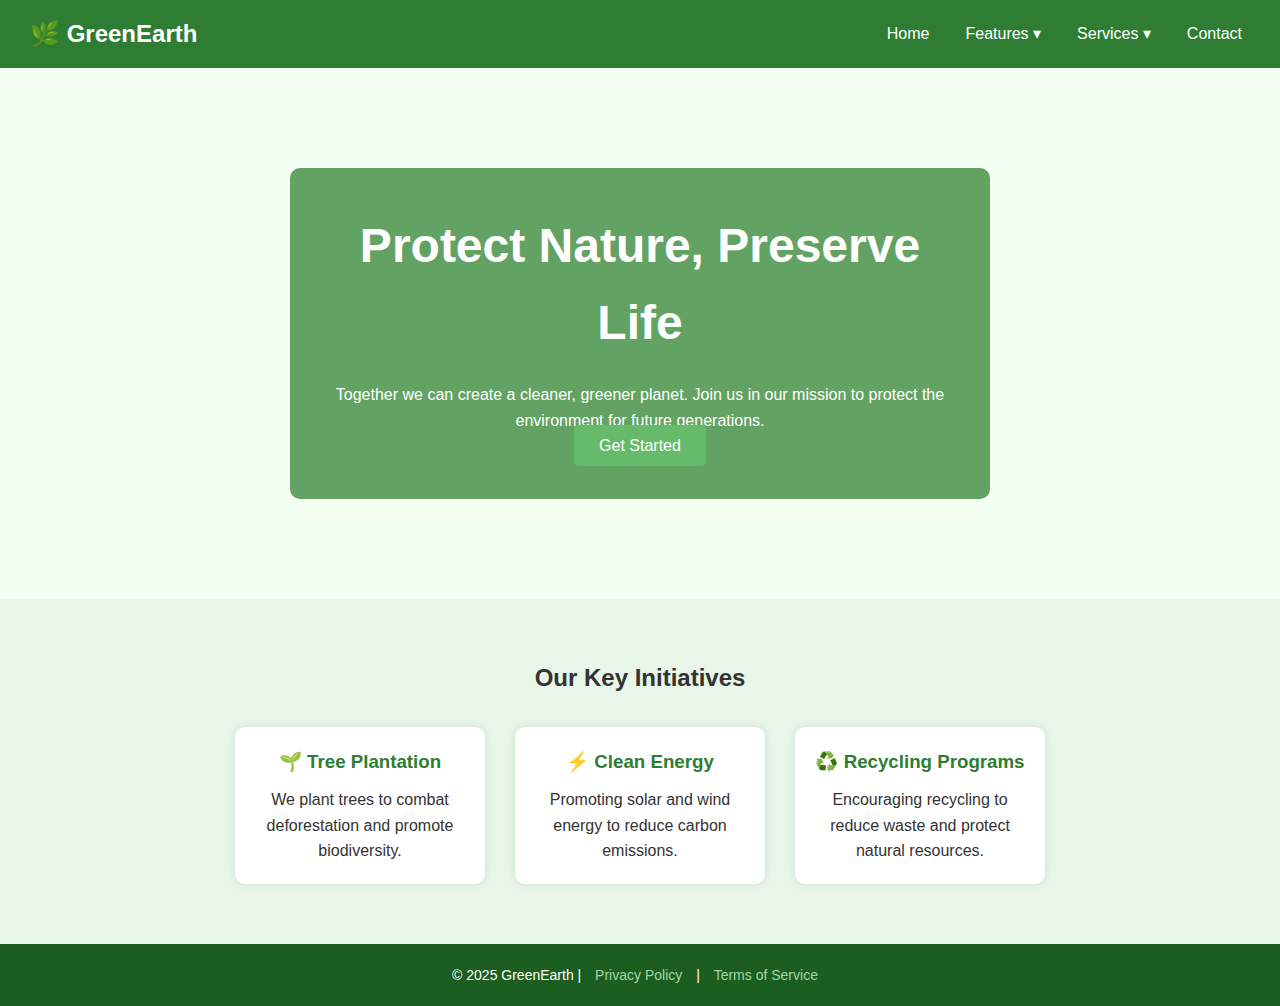
<file: index.html>
<!DOCTYPE html>
<html lang="en">
<head>
  <meta charset="UTF-8" />
  <meta name="viewport" content="width=device-width, initial-scale=1.0" />
  <title>GreenEarth - Protect Nature</title>
  <link rel="stylesheet" href="style.css" />
</head>
<body>
  <!-- Header -->
  <header>
    <div class="logo">🌿 GreenEarth</div>
    <nav>
      <ul class="navbar">
        <li><a href="#">Home</a></li>
        <li class="dropdown">
          <a href="#">Features ▾</a>
          <ul class="dropdown-menu">
            <li><a href="tree.html">Tree Plantation</a></li>
            <li><a href="clean.html">Clean Energy</a></li>
            <li><a href="recycling.html">Recycling</a></li>
          </ul>
        </li>
        <li class="dropdown">
          <a href="#">Services ▾</a>
          <ul class="dropdown-menu">
            <li><a href="#">Consulting</a></li>
            <li><a href="#">Awareness Campaigns</a></li>
            <li><a href="#">Workshops</a></li>
          </ul>
        </li>
        <li><a href="#">Contact</a></li>
      </ul>
    </nav>
  </header>

  <!-- Hero Section -->
  <section class="hero">
    <div class="hero-content">
      <h1>Protect Nature, Preserve Life</h1>
      <p>Together we can create a cleaner, greener planet. Join us in our mission to protect the environment for future generations.</p>
      <a href="#" class="cta-button">Get Started</a>
    </div>
  </section>

  <!-- Features Section -->
  <section class="features">
    <h2>Our Key Initiatives</h2>
    <div class="feature-grid">
      <div class="feature">
        <h3>🌱 Tree Plantation</h3>
        <p>We plant trees to combat deforestation and promote biodiversity.</p>
      </div>
      <div class="feature">
        <h3>⚡ Clean Energy</h3>
        <p>Promoting solar and wind energy to reduce carbon emissions.</p>
      </div>
      <div class="feature">
        <h3>♻️ Recycling Programs</h3>
        <p>Encouraging recycling to reduce waste and protect natural resources.</p>
      </div>
    </div>
  </section>

  <!-- Footer -->
  <footer>
    <p>© 2025 GreenEarth | <a href="#">Privacy Policy</a> | <a href="#">Terms of Service</a></p>
  </footer>
</body>
</html>
</file>
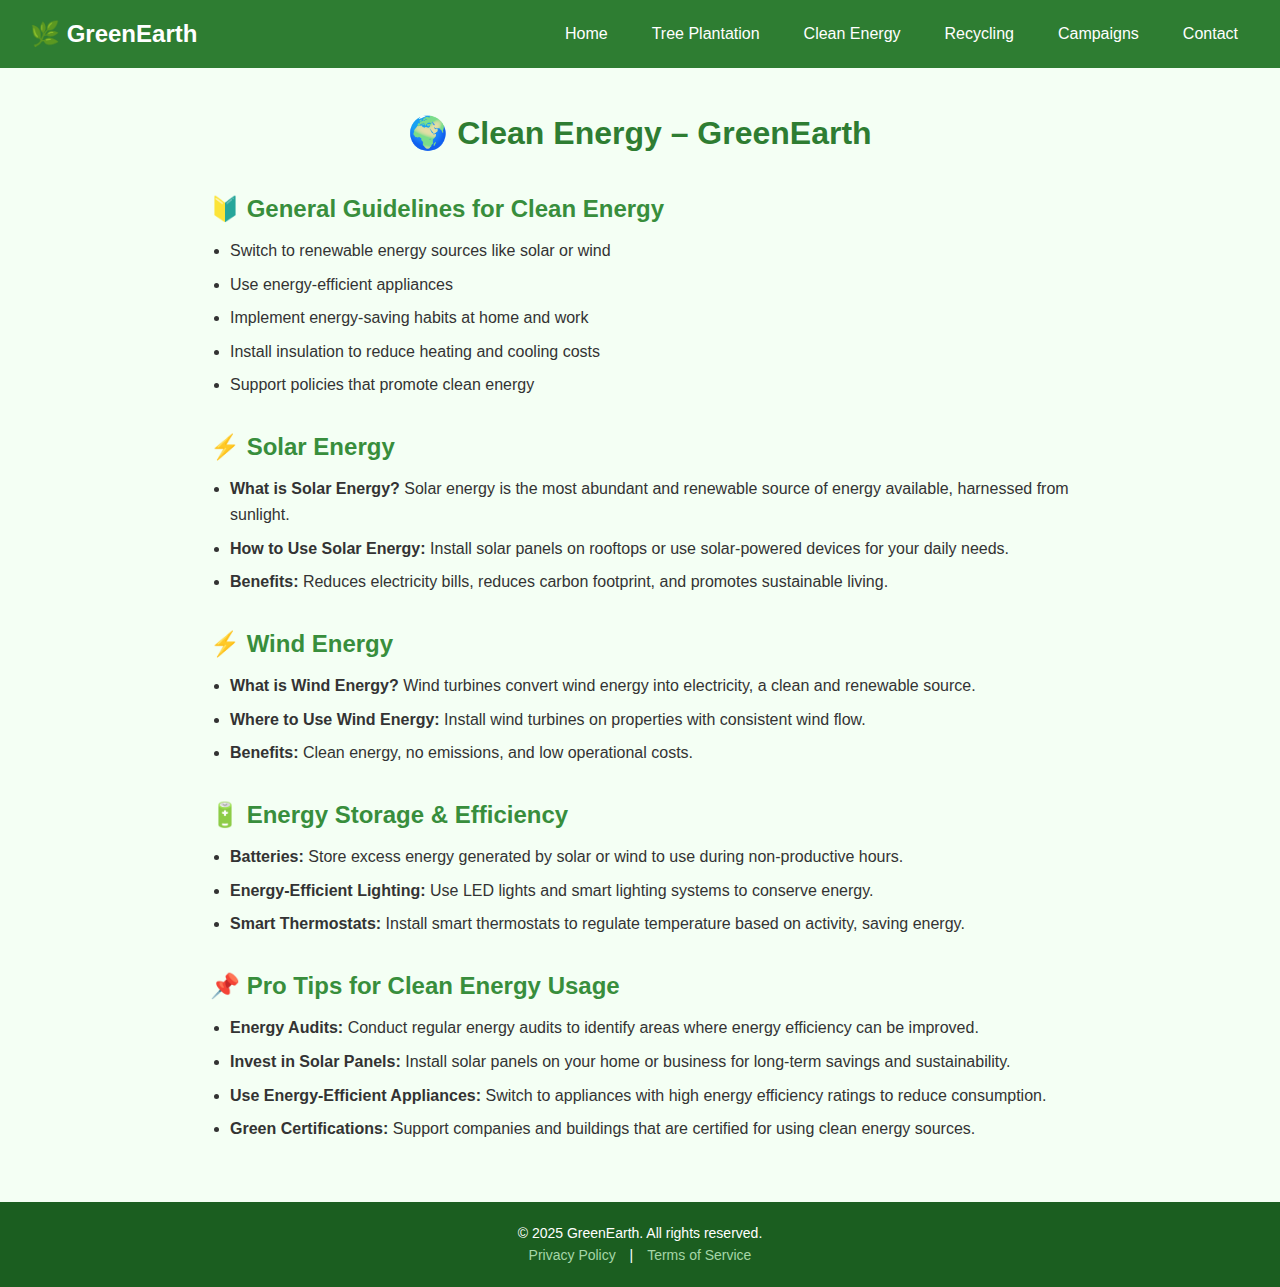
<file: clean.html>
<!DOCTYPE html>
<html lang="en">
<head>
  <meta charset="UTF-8" />
  <meta name="viewport" content="width=device-width, initial-scale=1.0" />
  <title>Clean Energy – GreenEarth</title>
  <link rel="stylesheet" href="style.css" />
</head>
<body>

  <!-- Header -->
  <header>
    <div class="logo">🌿 GreenEarth</div>
    <nav>
      <ul>
        <li><a href="index.html">Home</a></li>
        <li><a href="plantation.html">Tree Plantation</a></li>
        <li><a href="clean-energy.html">Clean Energy</a></li>
        <li><a href="recycling.html">Recycling</a></li>
        <li><a href="campaigns.html">Campaigns</a></li>
        <li><a href="contact.html">Contact</a></li>
      </ul>
    </nav>
  </header>

  <!-- Content Section -->
  <section class="info-section">
    <h2>🌍 Clean Energy – GreenEarth</h2>

    <h3>🔰 General Guidelines for Clean Energy</h3>
    <ul>
      <li>Switch to renewable energy sources like solar or wind</li>
      <li>Use energy-efficient appliances</li>
      <li>Implement energy-saving habits at home and work</li>
      <li>Install insulation to reduce heating and cooling costs</li>
      <li>Support policies that promote clean energy</li>
    </ul>

    <h3>⚡ Solar Energy</h3>
    <ul>
      <li><strong>What is Solar Energy?</strong> Solar energy is the most abundant and renewable source of energy available, harnessed from sunlight.</li>
      <li><strong>How to Use Solar Energy:</strong> Install solar panels on rooftops or use solar-powered devices for your daily needs.</li>
      <li><strong>Benefits:</strong> Reduces electricity bills, reduces carbon footprint, and promotes sustainable living.</li>
    </ul>

    <h3>⚡ Wind Energy</h3>
    <ul>
      <li><strong>What is Wind Energy?</strong> Wind turbines convert wind energy into electricity, a clean and renewable source.</li>
      <li><strong>Where to Use Wind Energy:</strong> Install wind turbines on properties with consistent wind flow.</li>
      <li><strong>Benefits:</strong> Clean energy, no emissions, and low operational costs.</li>
    </ul>

    <h3>🔋 Energy Storage & Efficiency</h3>
    <ul>
      <li><strong>Batteries:</strong> Store excess energy generated by solar or wind to use during non-productive hours.</li>
      <li><strong>Energy-Efficient Lighting:</strong> Use LED lights and smart lighting systems to conserve energy.</li>
      <li><strong>Smart Thermostats:</strong> Install smart thermostats to regulate temperature based on activity, saving energy.</li>
    </ul>

    <h3>📌 Pro Tips for Clean Energy Usage</h3>
    <ul>
      <li><strong>Energy Audits:</strong> Conduct regular energy audits to identify areas where energy efficiency can be improved.</li>
      <li><strong>Invest in Solar Panels:</strong> Install solar panels on your home or business for long-term savings and sustainability.</li>
      <li><strong>Use Energy-Efficient Appliances:</strong> Switch to appliances with high energy efficiency ratings to reduce consumption.</li>
      <li><strong>Green Certifications:</strong> Support companies and buildings that are certified for using clean energy sources.</li>
    </ul>
  </section>

  <!-- Footer -->
  <footer>
    <p>&copy; 2025 GreenEarth. All rights reserved.</p>
    <a href="#">Privacy Policy</a> | 
    <a href="#">Terms of Service</a>
  </footer>

</body>
</html>
</file>
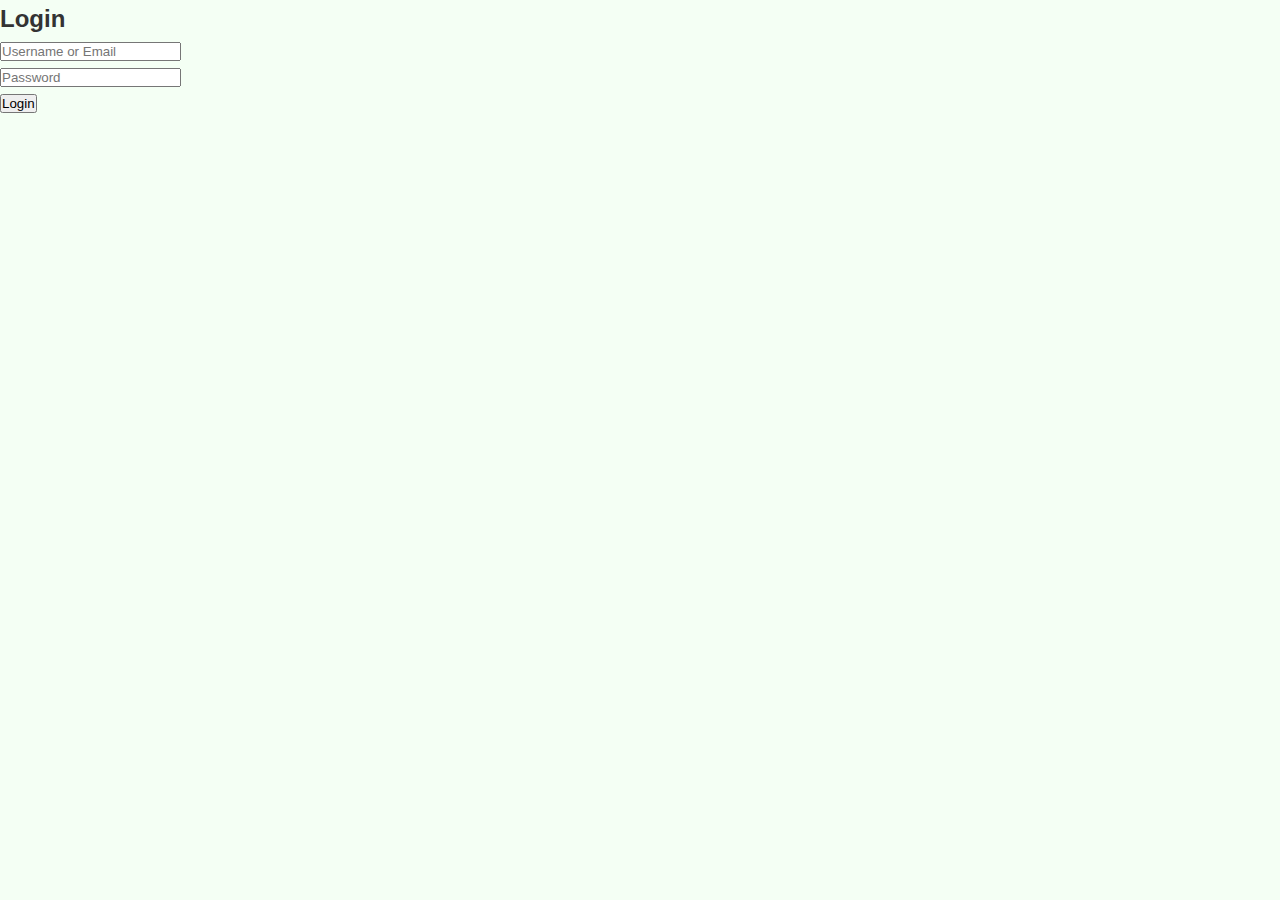
<file: login.html>
<!DOCTYPE html>
<html>
<head>
    <title>Login</title>
    <link rel="stylesheet" href="style.css">
</head>
<body>
    <form action="login.php" method="POST">
        <h2>Login</h2>
        <input type="text" name="username_email" placeholder="Username or Email" required><br>
        <input type="password" name="password" placeholder="Password" required><br>
        <button type="submit">Login</button>
    </form>
</body>
</html>
</file>
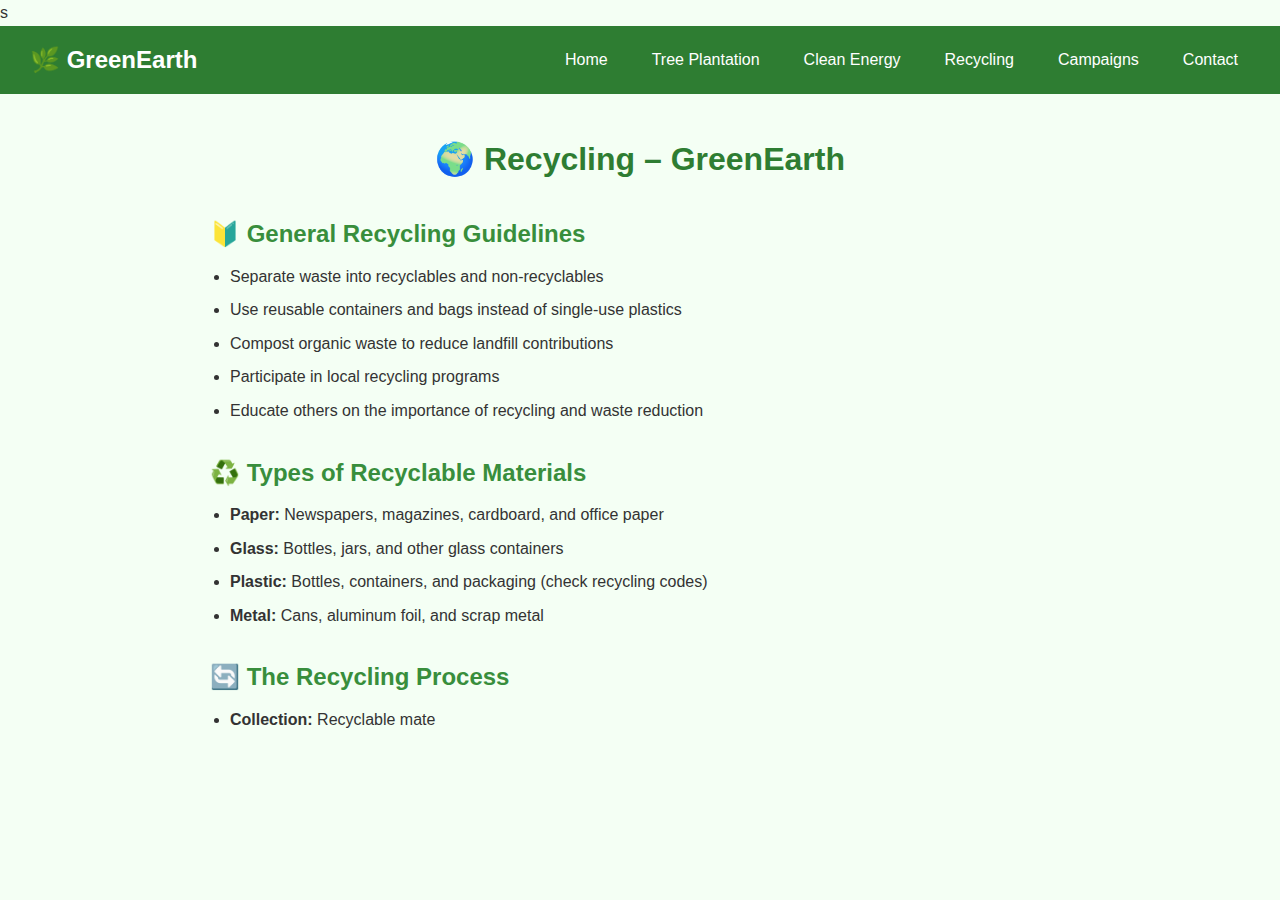
<file: recycling.html>
<!DOCTYPE html>
<html lang="en">
<head>
  <meta charset="UTF-8" />
  <meta name="viewport" content="width=device-width, initial-scale=1.0" />
  <title>Recycling – GreenEarth</title>
  <link rel="stylesheet" href="style.css" />
</head>
<body>

  <!-- Header -->s
  <header>
    <div class="logo">🌿 GreenEarth</div>
    <nav>
      <ul>
        <li><a href="index.html">Home</a></li>
        <li><a href="plantation.html">Tree Plantation</a></li>
        <li><a href="clean-energy.html">Clean Energy</a></li>
        <li><a href="recycling.html">Recycling</a></li>
        <li><a href="campaigns.html">Campaigns</a></li>
        <li><a href="contact.html">Contact</a></li>
      </ul>
    </nav>
  </header>

  <!-- Content Section -->
  <section class="info-section">
    <h2>🌍 Recycling – GreenEarth</h2>

    <h3>🔰 General Recycling Guidelines</h3>
    <ul>
      <li>Separate waste into recyclables and non-recyclables</li>
      <li>Use reusable containers and bags instead of single-use plastics</li>
      <li>Compost organic waste to reduce landfill contributions</li>
      <li>Participate in local recycling programs</li>
      <li>Educate others on the importance of recycling and waste reduction</li>
    </ul>

    <h3>♻️ Types of Recyclable Materials</h3>
    <ul>
      <li><strong>Paper:</strong> Newspapers, magazines, cardboard, and office paper</li>
      <li><strong>Glass:</strong> Bottles, jars, and other glass containers</li>
      <li><strong>Plastic:</strong> Bottles, containers, and packaging (check recycling codes)</li>
      <li><strong>Metal:</strong> Cans, aluminum foil, and scrap metal</li>
    </ul>

    <h3>🔄 The Recycling Process</h3>
    <ul>
      <li><strong>Collection:</strong> Recyclable mate
</file>
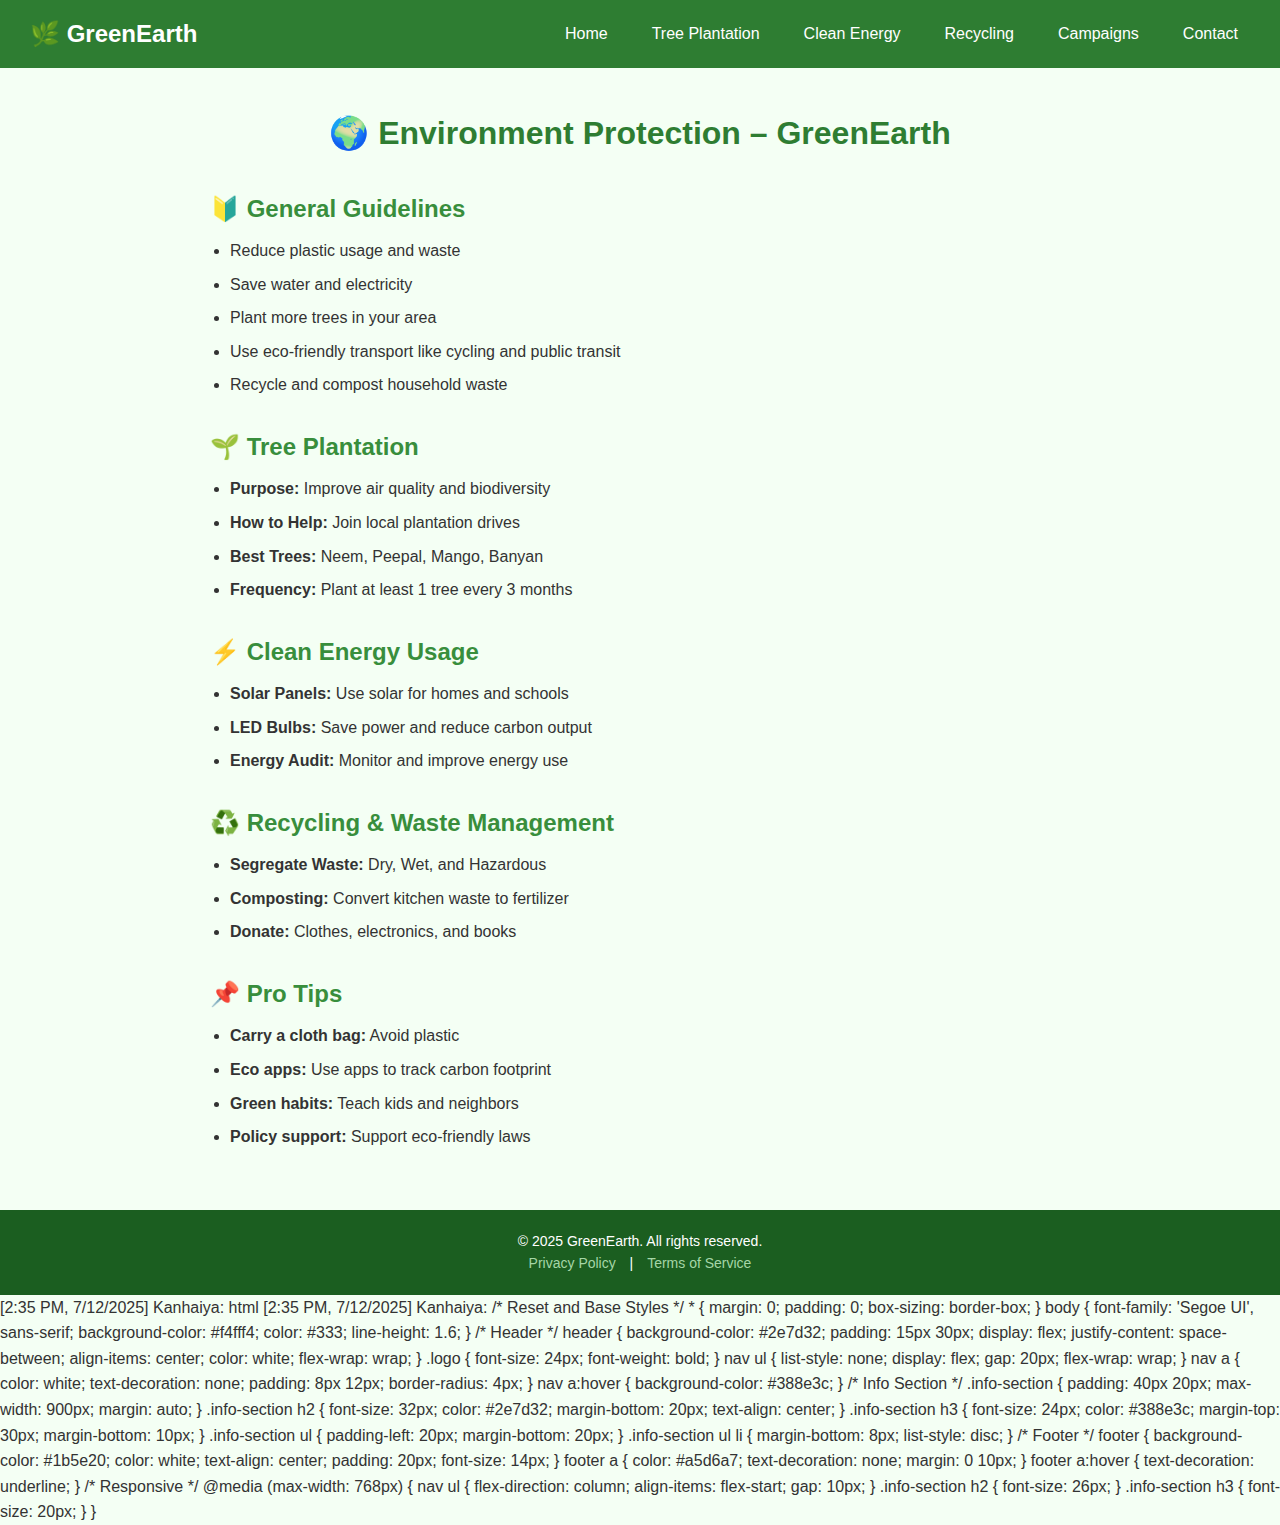
<file: tree.html>
<!DOCTYPE html>
<html lang="en">
<head>
  <meta charset="UTF-8" />
  <meta name="viewport" content="width=device-width, initial-scale=1.0" />
  <title>Environment Protection - GreenEarth</title>
  <link rel="stylesheet" href="style.css" />
</head>
<body>

  <!-- Header -->
  <header>
    <div class="logo">🌿 GreenEarth</div>
    <nav>
      <ul>
        <li><a href="index.html">Home</a></li>
        <li><a href="plantation.html">Tree Plantation</a></li>
        <li><a href="clean-energy.html">Clean Energy</a></li>
        <li><a href="recycling.html">Recycling</a></li>
        <li><a href="campaigns.html">Campaigns</a></li>
        <li><a href="contact.html">Contact</a></li>
      </ul>
    </nav>
  </header>

  <!-- Content Section -->
  <section class="info-section">
    <h2>🌍 Environment Protection – GreenEarth</h2>

    <h3>🔰 General Guidelines</h3>
    <ul>
      <li>Reduce plastic usage and waste</li>
      <li>Save water and electricity</li>
      <li>Plant more trees in your area</li>
      <li>Use eco-friendly transport like cycling and public transit</li>
      <li>Recycle and compost household waste</li>
    </ul>

    <h3>🌱 Tree Plantation</h3>
    <ul>
      <li><strong>Purpose:</strong> Improve air quality and biodiversity</li>
      <li><strong>How to Help:</strong> Join local plantation drives</li>
      <li><strong>Best Trees:</strong> Neem, Peepal, Mango, Banyan</li>
      <li><strong>Frequency:</strong> Plant at least 1 tree every 3 months</li>
    </ul>

    <h3>⚡ Clean Energy Usage</h3>
    <ul>
      <li><strong>Solar Panels:</strong> Use solar for homes and schools</li>
      <li><strong>LED Bulbs:</strong> Save power and reduce carbon output</li>
      <li><strong>Energy Audit:</strong> Monitor and improve energy use</li>
    </ul>

    <h3>♻️ Recycling & Waste Management</h3>
    <ul>
      <li><strong>Segregate Waste:</strong> Dry, Wet, and Hazardous</li>
      <li><strong>Composting:</strong> Convert kitchen waste to fertilizer</li>
      <li><strong>Donate:</strong> Clothes, electronics, and books</li>
    </ul>

    <h3>📌 Pro Tips</h3>
    <ul>
      <li><strong>Carry a cloth bag:</strong> Avoid plastic</li>
      <li><strong>Eco apps:</strong> Use apps to track carbon footprint</li>
      <li><strong>Green habits:</strong> Teach kids and neighbors</li>
      <li><strong>Policy support:</strong> Support eco-friendly laws</li>
    </ul>
  </section>

  <!-- Footer -->
  <footer>
    <p>&copy; 2025 GreenEarth. All rights reserved.</p>
    <a href="#">Privacy Policy</a> | 
    <a href="#">Terms of Service</a>
  </footer>

</body>
</html>
[2:35 PM, 7/12/2025] Kanhaiya: html
[2:35 PM, 7/12/2025] Kanhaiya: /* Reset and Base Styles */
* {
  margin: 0;
  padding: 0;
  box-sizing: border-box;
}

body {
  font-family: 'Segoe UI', sans-serif;
  background-color: #f4fff4;
  color: #333;
  line-height: 1.6;
}

/* Header */
header {
  background-color: #2e7d32;
  padding: 15px 30px;
  display: flex;
  justify-content: space-between;
  align-items: center;
  color: white;
  flex-wrap: wrap;
}

.logo {
  font-size: 24px;
  font-weight: bold;
}

nav ul {
  list-style: none;
  display: flex;
  gap: 20px;
  flex-wrap: wrap;
}

nav a {
  color: white;
  text-decoration: none;
  padding: 8px 12px;
  border-radius: 4px;
}

nav a:hover {
  background-color: #388e3c;
}

/* Info Section */
.info-section {
  padding: 40px 20px;
  max-width: 900px;
  margin: auto;
}

.info-section h2 {
  font-size: 32px;
  color: #2e7d32;
  margin-bottom: 20px;
  text-align: center;
}

.info-section h3 {
  font-size: 24px;
  color: #388e3c;
  margin-top: 30px;
  margin-bottom: 10px;
}

.info-section ul {
  padding-left: 20px;
  margin-bottom: 20px;
}

.info-section ul li {
  margin-bottom: 8px;
  list-style: disc;
}

/* Footer */
footer {
  background-color: #1b5e20;
  color: white;
  text-align: center;
  padding: 20px;
  font-size: 14px;
}

footer a {
  color: #a5d6a7;
  text-decoration: none;
  margin: 0 10px;
}

footer a:hover {
  text-decoration: underline;
}

/* Responsive */
@media (max-width: 768px) {
  nav ul {
    flex-direction: column;
    align-items: flex-start;
    gap: 10px;
  }

  .info-section h2 {
    font-size: 26px;
  }

  .info-section h3 {
    font-size: 20px;
  }
}
</file>
<file: style.css>
/* Reset & Base Styles */
* {
  margin: 0;
  padding: 0;
  box-sizing: border-box;
}

body {
  font-family: 'Segoe UI', sans-serif;
  line-height: 1.6;
  color: #333;
  background-color: #f4fdf4;
}

/* Header */
header {
  background: #2e7d32;
  padding: 15px 30px;
  display: flex;
  justify-content: space-between;
  align-items: center;
  color: white;
}

.logo {
  font-size: 24px;
  font-weight: bold;
}

nav .navbar {
  list-style: none;
  display: flex;
  gap: 20px;
}

.navbar li {
  position: relative;
}

.navbar a {
  color: white;
  text-decoration: none;
  padding: 8px;
}

.navbar a:hover {
  background: #388e3c;
  border-radius: 4px;
}

/* Dropdown Menu */
.dropdown-menu {
  display: none;
  position: absolute;
  top: 35px;
  background: white;
  color: #333;
  list-style: none;
  min-width: 150px;
  border: 1px solid #ccc;
  z-index: 1;
}

.dropdown-menu li a {
  color: #2e7d32;
  padding: 10px;
  display: block;
}

.dropdown:hover .dropdown-menu {
  display: block;
}

/* Hero Section */
.hero {
  background-image: url('https://images.unsplash.com/photo-1508780709619-79562169bc64');
  background-size: cover;
  background-position: center;
  padding: 100px 20px;
  text-align: center;
  color: white;
}

.hero-content {
  max-width: 700px;
  margin: auto;
  background-color: rgba(0, 100, 0, 0.6);
  padding: 40px;
  border-radius: 10px;
}

.hero h1 {
  font-size: 48px;
  margin-bottom: 20px;
}

.cta-button {
  background: #66bb6a;
  color: white;
  padding: 12px 25px;
  text-decoration: none;
  font-size: 16px;
  border-radius: 5px;
}

.cta-button:hover {
  background: #558b2f;
}

/* Features Section */
.features {
  padding: 60px 20px;
  text-align: center;
  background: #e8f5e9;
}

.feature-grid {
  display: flex;
  flex-wrap: wrap;
  justify-content: center;
  gap: 30px;
  margin-top: 30px;
}

.feature {
  background: white;
  padding: 20px;
  border-radius: 10px;
  width: 250px;
  box-shadow: 0 0 10px rgba(0,0,0,0.1);
}

.feature h3 {
  margin-bottom: 10px;
  color: #2e7d32;
}

/* Footer */
footer {
  background: #1b5e20;
  color: white;
  text-align: center;
  padding: 20px;
  font-size: 14px;
}

footer a {
  color: #a5d6a7;
  text-decoration: none;
}

footer a:hover {
  text-decoration: underline;
}

/* Responsive Design */
@media (max-width: 768px) {
  .feature-grid {
    flex-direction: column;
    align-items: center;
  }

  .hero h1 {
    font-size: 32px;
  }

  .hero-content {
    padding: 20px;
  }

  nav .navbar {
    flex-direction: column;
    gap: 10px;
  }
}
/* Reset and Base Styles */
* {
  margin: 0;
  padding: 0;
  box-sizing: border-box;
}

body {
  font-family: 'Segoe UI', sans-serif;
  background-color: #f4fff4;
  color: #333;
  line-height: 1.6;
}

/* Header */
header {
  background-color: #2e7d32;
  padding: 15px 30px;
  display: flex;
  justify-content: space-between;
  align-items: center;
  color: white;
  flex-wrap: wrap;
}

.logo {
  font-size: 24px;
  font-weight: bold;
}

nav ul {
  list-style: none;
  display: flex;
  gap: 20px;
  flex-wrap: wrap;
}

nav a {
  color: white;
  text-decoration: none;
  padding: 8px 12px;
  border-radius: 4px;
}

nav a:hover {
  background-color: #388e3c;
}

/* Info Section */
.info-section {
  padding: 40px 20px;
  max-width: 900px;
  margin: auto;
}

.info-section h2 {
  font-size: 32px;
  color: #2e7d32;
  margin-bottom: 20px;
  text-align: center;
}

.info-section h3 {
  font-size: 24px;
  color: #388e3c;
  margin-top: 30px;
  margin-bottom: 10px;
}

.info-section ul {
  padding-left: 20px;
  margin-bottom: 20px;
}

.info-section ul li {
  margin-bottom: 8px;
  list-style: disc;
}

/* Footer */
footer {
  background-color: #1b5e20;
  color: white;
  text-align: center;
  padding: 20px;
  font-size: 14px;
}

footer a {
  color: #a5d6a7;
  text-decoration: none;
  margin: 0 10px;
}

footer a:hover {
  text-decoration: underline;
}

/* Responsive */
@media (max-width: 768px) {
  nav ul {
    flex-direction: column;
    align-items: flex-start;
    gap: 10px;
  }

  .info-section h2 {
    font-size: 26px;
  }

  .info-section h3 {
    font-size: 20px;
  }
}
</file>
